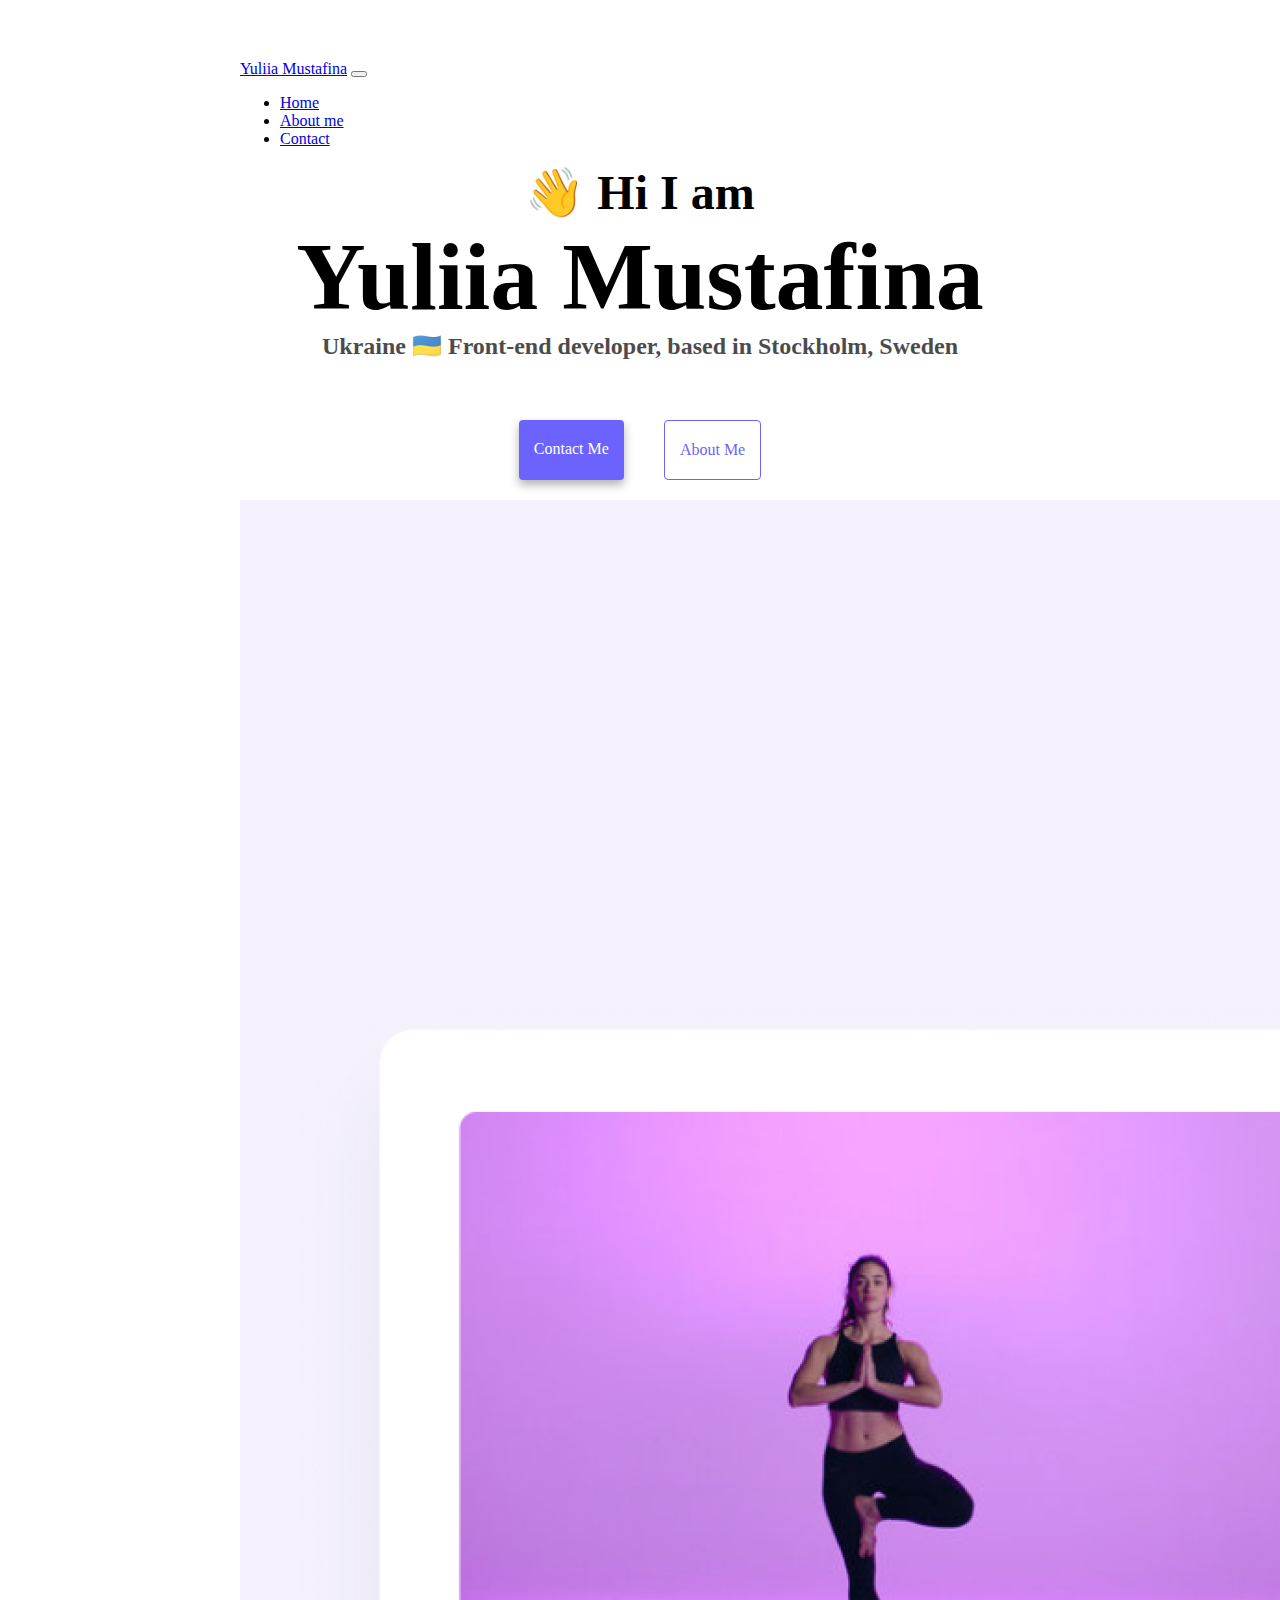
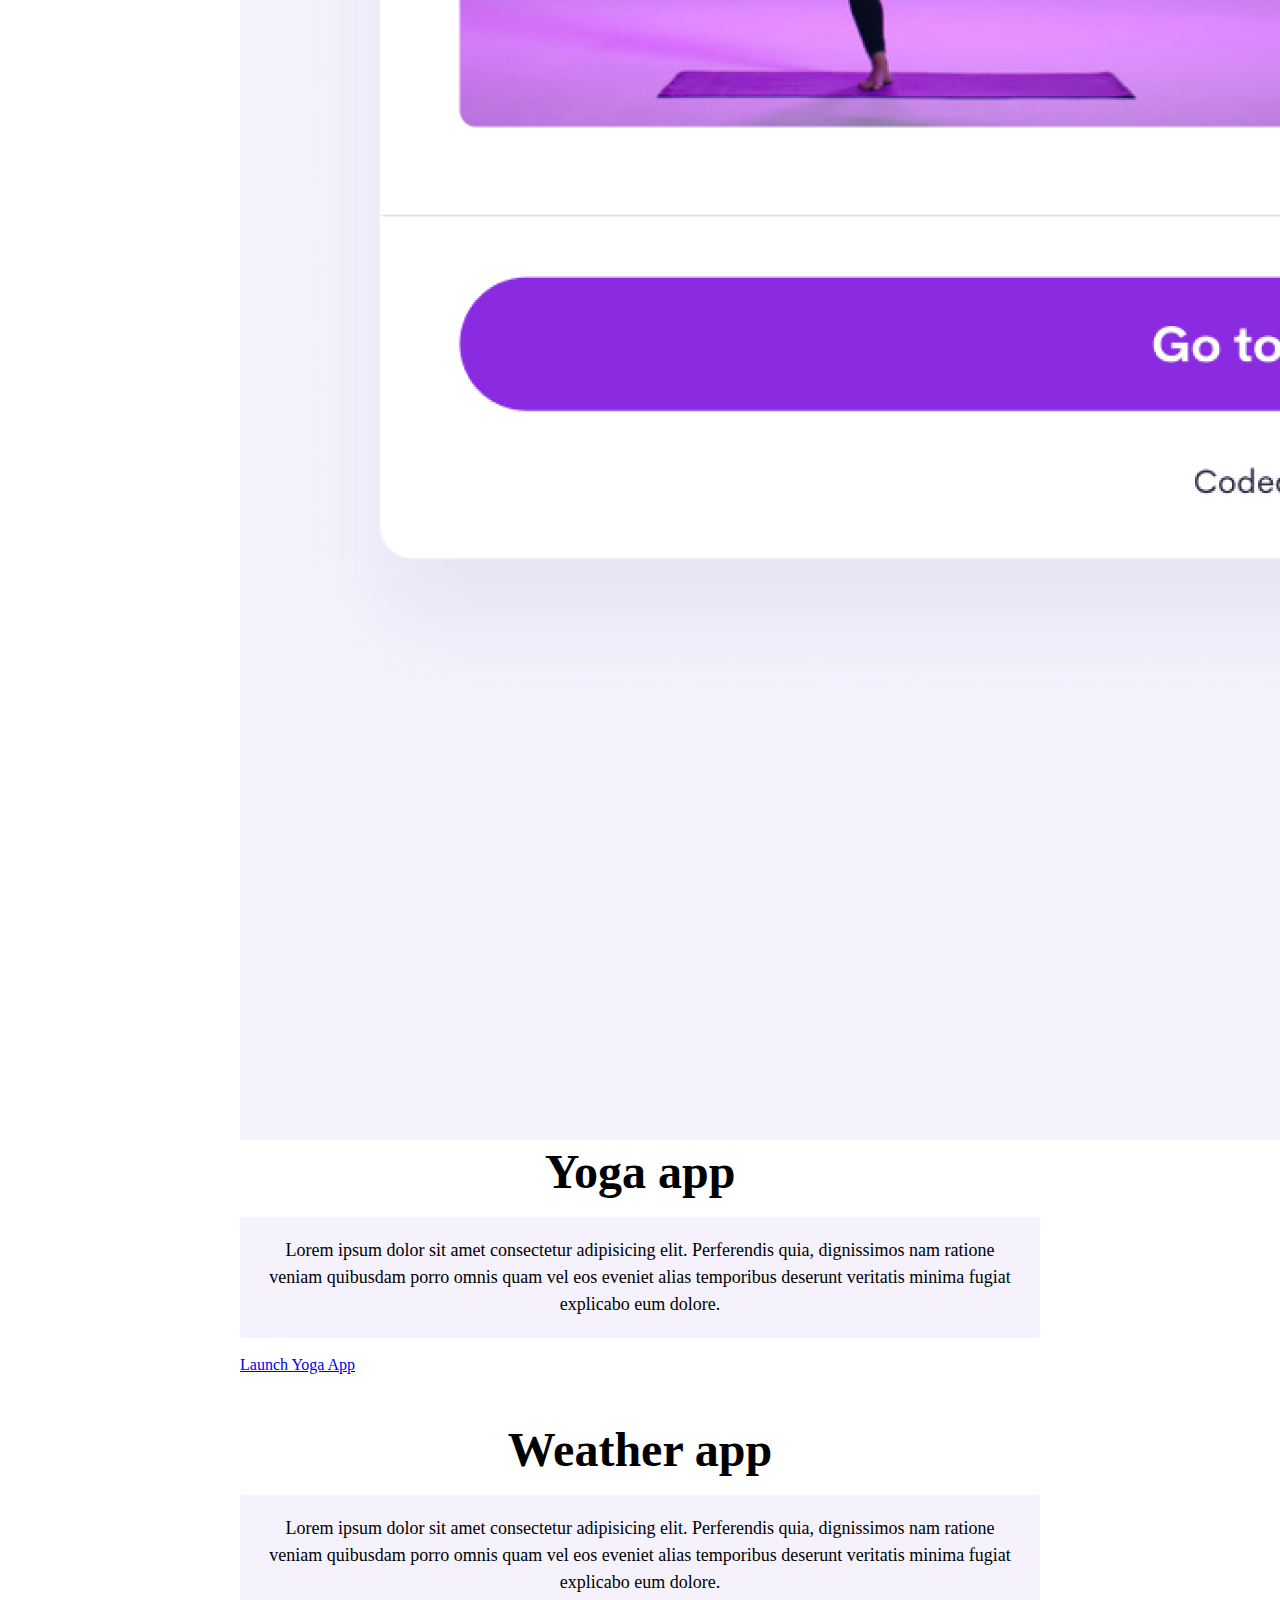
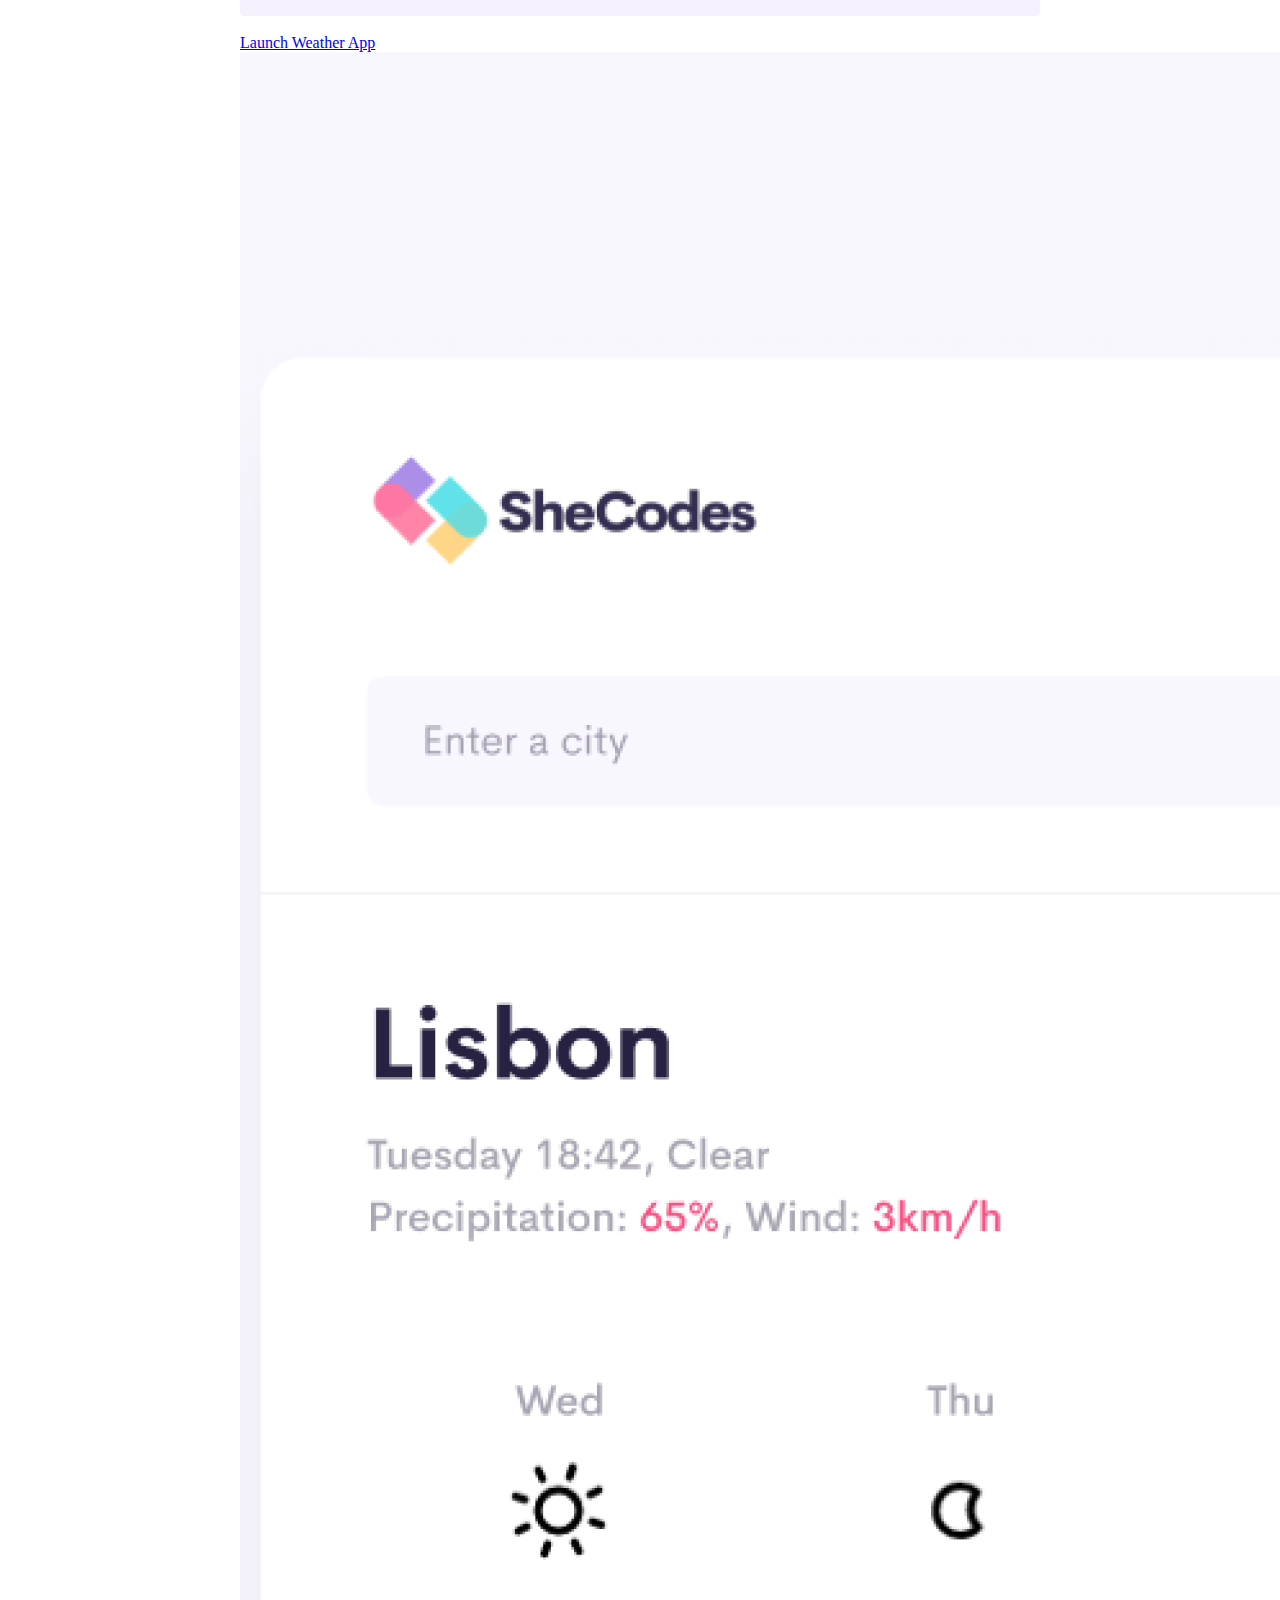
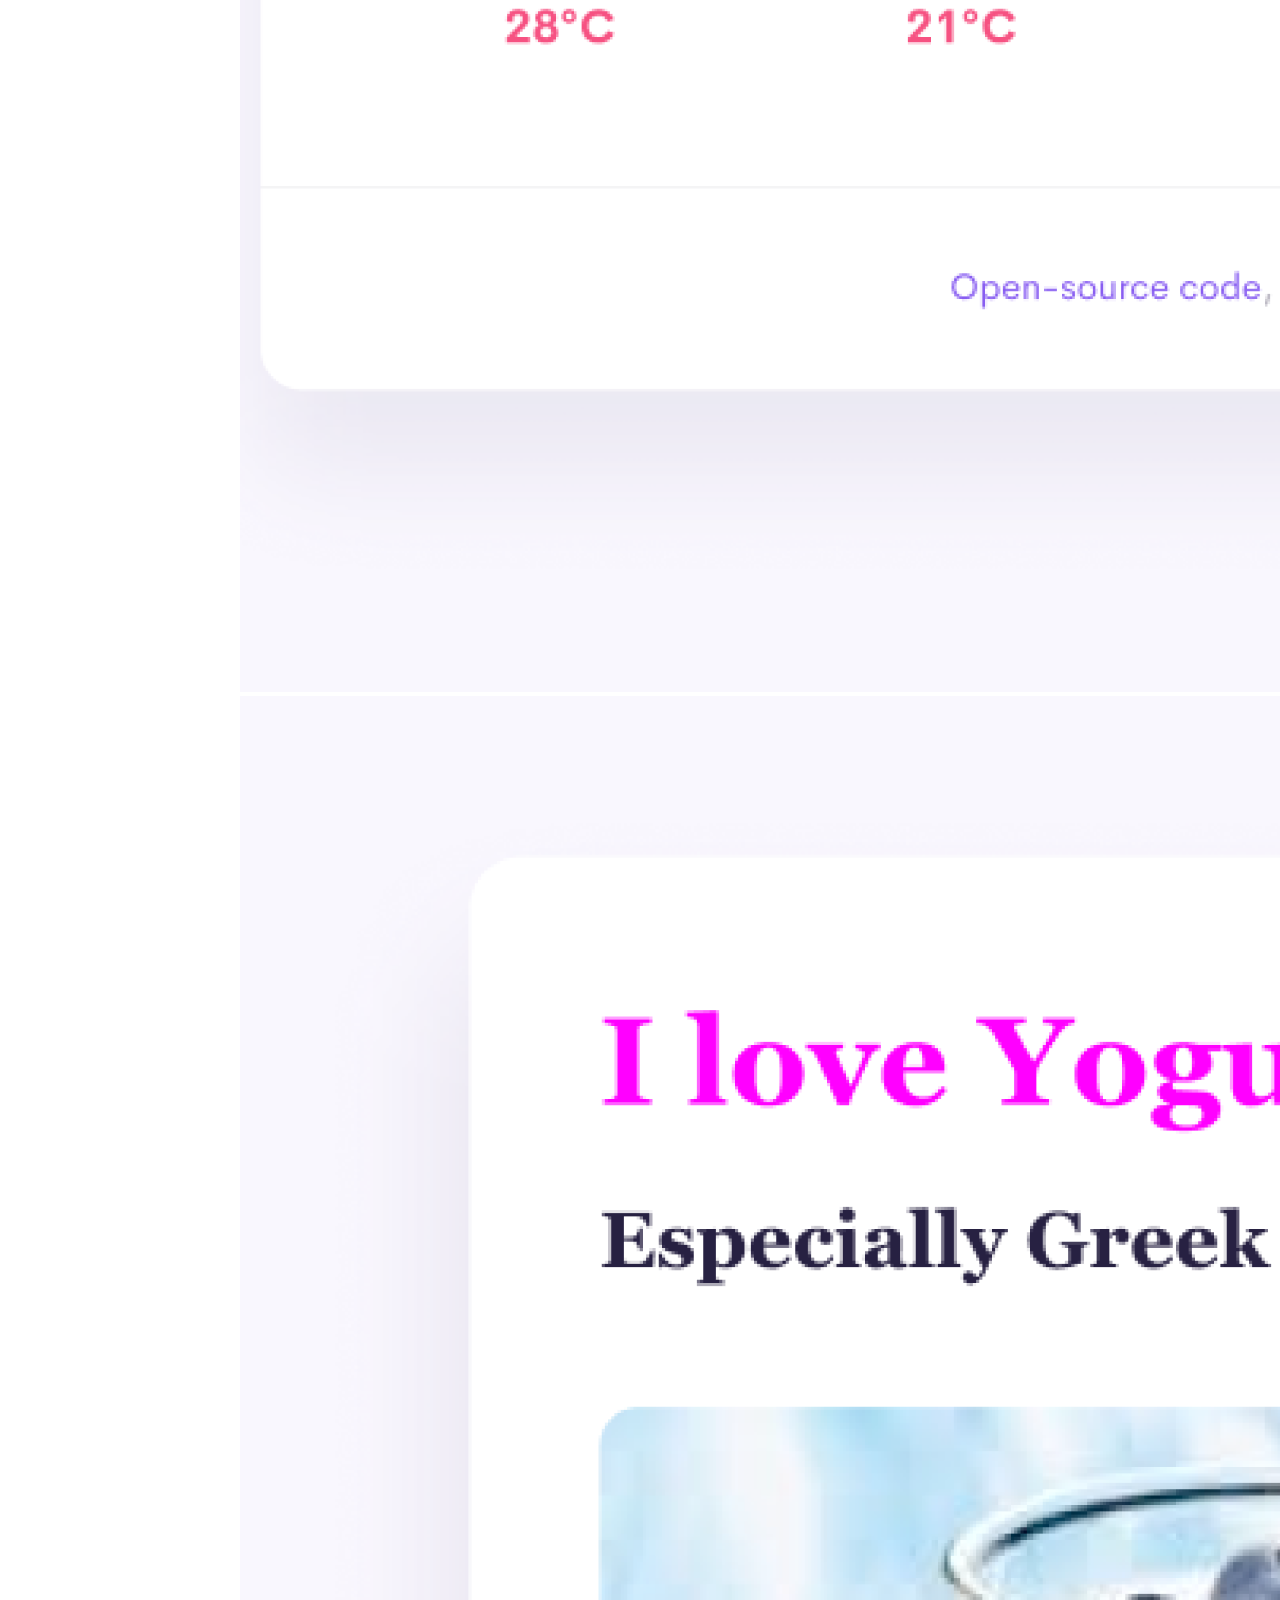
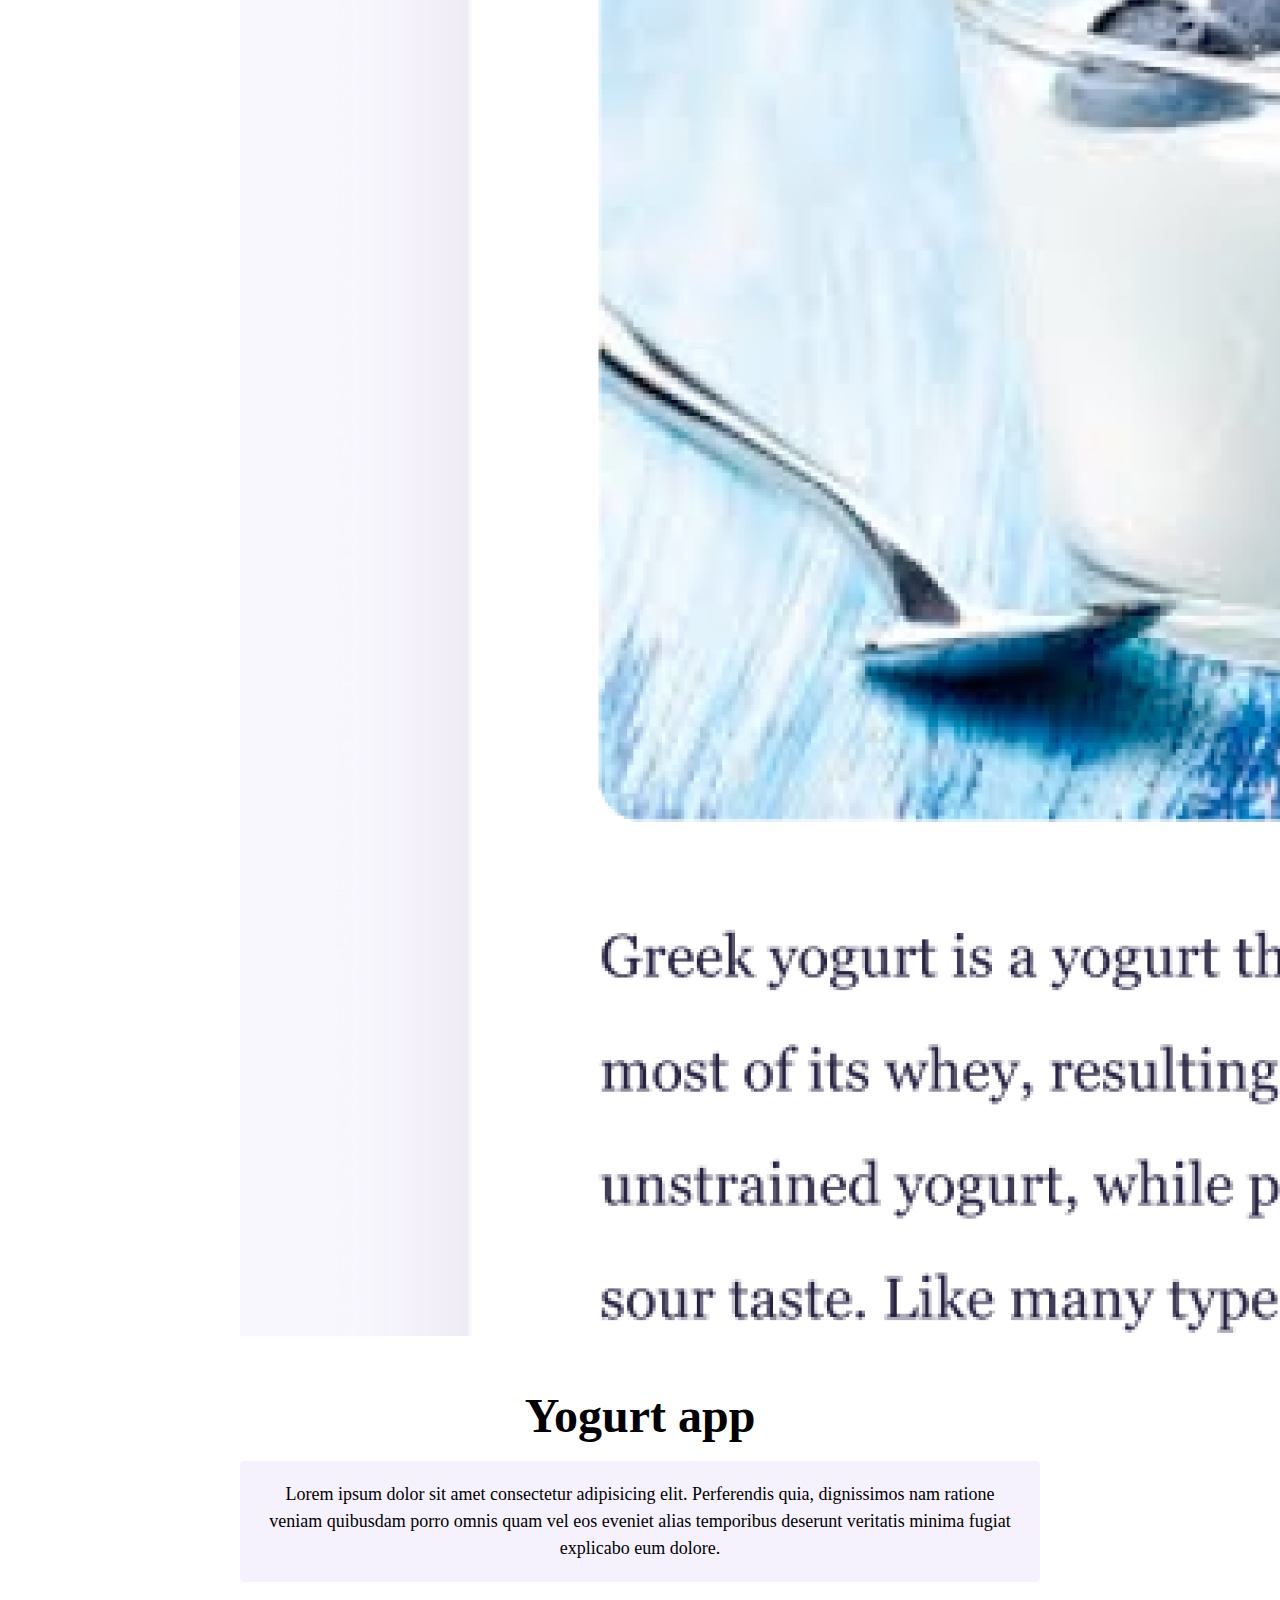
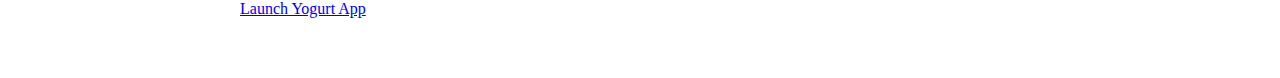
<file: index.html>
<!DOCTYPE html>
<html lang="en">
  <head>
    <meta charset="UTF-8" />
    <meta http-equiv="X-UA-Compatible" content="IE=edge" />
    <meta name="viewport" content="width=device-width, initial-scale=1.0" />
    <meta
      name="description"
      content="Here all information about my skills and projects"
    />
    <title>Yuliia Mustafina</title>
    <link
      href="https://cdn.jsdelivr.net/npm/bootstrap@5.2.2/dist/css/bootstrap.min.css"
      rel="stylesheet"
      integrity="sha384-Zenh87qX5JnK2Jl0vWa8Ck2rdkQ2Bzep5IDxbcnCeuOxjzrPF/et3URy9Bv1WTRi"
      crossorigin="anonymous"
    />
    <script
      src="https://cdn.jsdelivr.net/npm/bootstrap@5.2.2/dist/js/bootstrap.bundle.min.js"
      integrity="sha384-OERcA2EqjJCMA+/3y+gxIOqMEjwtxJY7qPCqsdltbNJuaOe923+mo//f6V8Qbsw3"
      crossorigin="anonymous"
    ></script>
    <link rel="stylesheet" href="style.css" />
  </head>
  <body>
    <nav class="navbar navbar-expand-lg bg-light fixed-top">
      <div class="container-fluid">
        <a class="navbar-brand" href="index.html" title="Yuliia Mustafina"
          >Yuliia Mustafina</a
        >
        <button
          class="navbar-toggler"
          type="button"
          data-bs-toggle="collapse"
          data-bs-target="#navbarNav"
          aria-controls="navbarNav"
          aria-expanded="false"
          aria-label="Toggle navigation"
        >
          <span class="navbar-toggler-icon"></span>
        </button>
        <div class="collapse navbar-collapse" id="navbarNav">
          <ul class="navbar-nav">
            <li class="nav-item">
              <a
                class="nav-link active"
                aria-current="page"
                href="index.html"
                title="Home"
                >Home</a
              >
            </li>
            <li class="nav-item">
              <a class="nav-link" href="about.html" title="About me"
                >About me</a
              >
            </li>
            <li class="nav-item">
              <a class="nav-link" href="about.html#contact" title="Contact"
                >Contact</a
              >
            </li>
          </ul>
        </div>
      </div>
    </nav>
    <h2>👋 Hi I am</h2>
    <h1>Yuliia Mustafina</h1>
    <h3>Ukraine 🇺🇦 Front-end developer, based in Stockholm, Sweden</h3>
    <div class="navigation-links">
      <a href="about.html#contact" class="contact-link" title="Contact me"
        >Contact me</a
      >
      <a href="about.html" class="about-link" title="About me">About me</a>
    </div>
    <div class="container">
      <div class="row">
        <div class="col-md-6 hideSmallScreen">
          <img src="images/yoga.png" alt="yoga.png" class="img-fluid rounded" />
        </div>
        <div class="col-md-6">
          <h2>Yoga app</h2>
          <p class="text-start centreText">
            Lorem ipsum dolor sit amet consectetur adipisicing elit. Perferendis
            quia, dignissimos nam ratione veniam quibusdam porro omnis quam vel
            eos eveniet alias temporibus deserunt veritatis minima fugiat
            explicabo eum dolore.
          </p>
          <div class="mt-3 centreText">
            <a href="#" class="btn btn-primary" title="Launch yoga app"
              >Launch Yoga App</a
            >
          </div>
        </div>
      </div>
      <div class="row mt-5">
        <div class="col-md-6">
          <h2>Weather app</h2>
          <p class="text-start centreText">
            Lorem ipsum dolor sit amet consectetur adipisicing elit. Perferendis
            quia, dignissimos nam ratione veniam quibusdam porro omnis quam vel
            eos eveniet alias temporibus deserunt veritatis minima fugiat
            explicabo eum dolore.
          </p>
          <div class="mt-3 centreText">
            <a href="#" class="btn btn-primary" title="Launch Weather App"
              >Launch Weather App</a
            >
          </div>
        </div>
        <div class="col-md-6 hideSmallScreen">
          <img
            src="images/weather.png"
            alt="weather.png"
            class="img-fluid rounded"
          />
        </div>
      </div>
      <div class="row">
        <div class="col-md-6 hideSmallScreen">
          <img
            src="images/yogurt.png"
            alt="yogurt.png"
            class="img-fluid rounded"
          />
        </div>
        <div class="col-md-6 mt-5">
          <h2>Yogurt app</h2>
          <p class="text-start centreText">
            Lorem ipsum dolor sit amet consectetur adipisicing elit. Perferendis
            quia, dignissimos nam ratione veniam quibusdam porro omnis quam vel
            eos eveniet alias temporibus deserunt veritatis minima fugiat
            explicabo eum dolore.
          </p>
          <div class="mt-3 centreText">
            <a href="#" class="btn btn-primary" title="Launch Yogurt App"
              >Launch Yogurt App</a
            >
          </div>
        </div>
      </div>
    </div>
  </body>
</html>
</file>
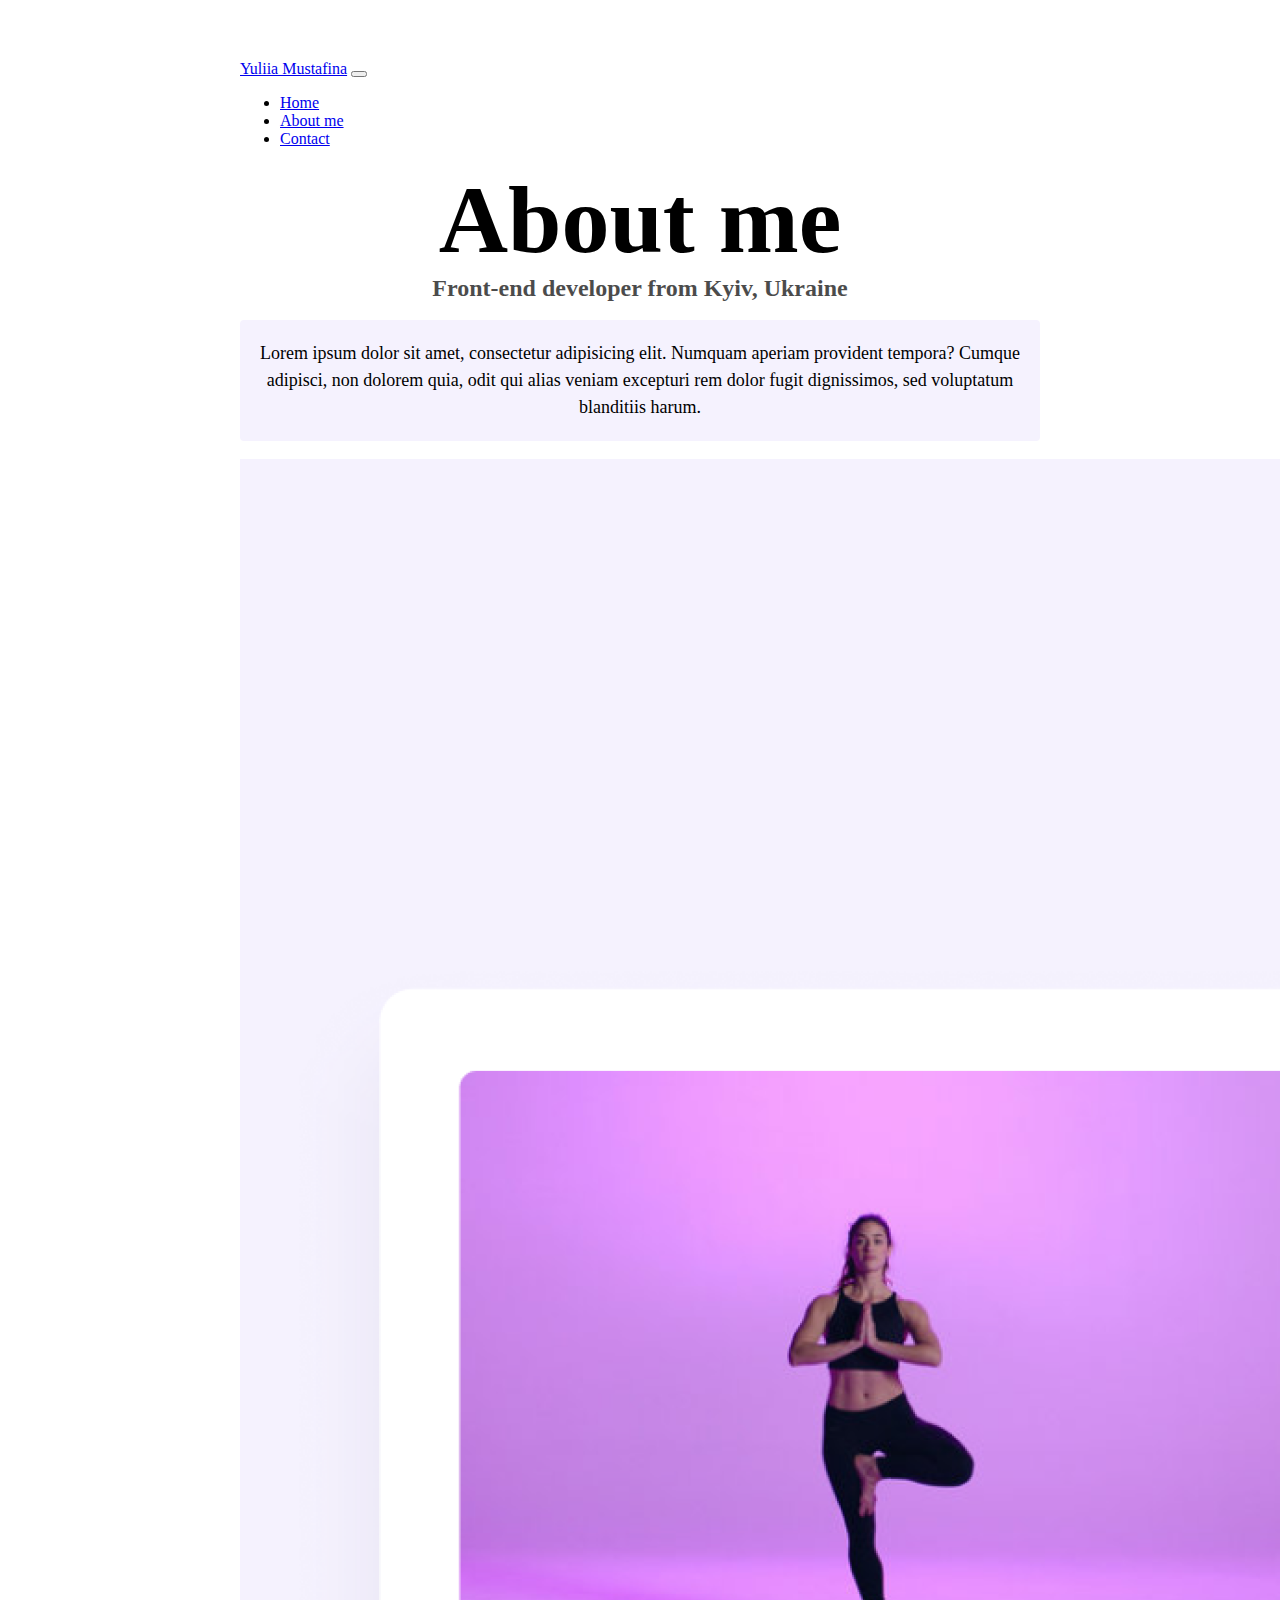
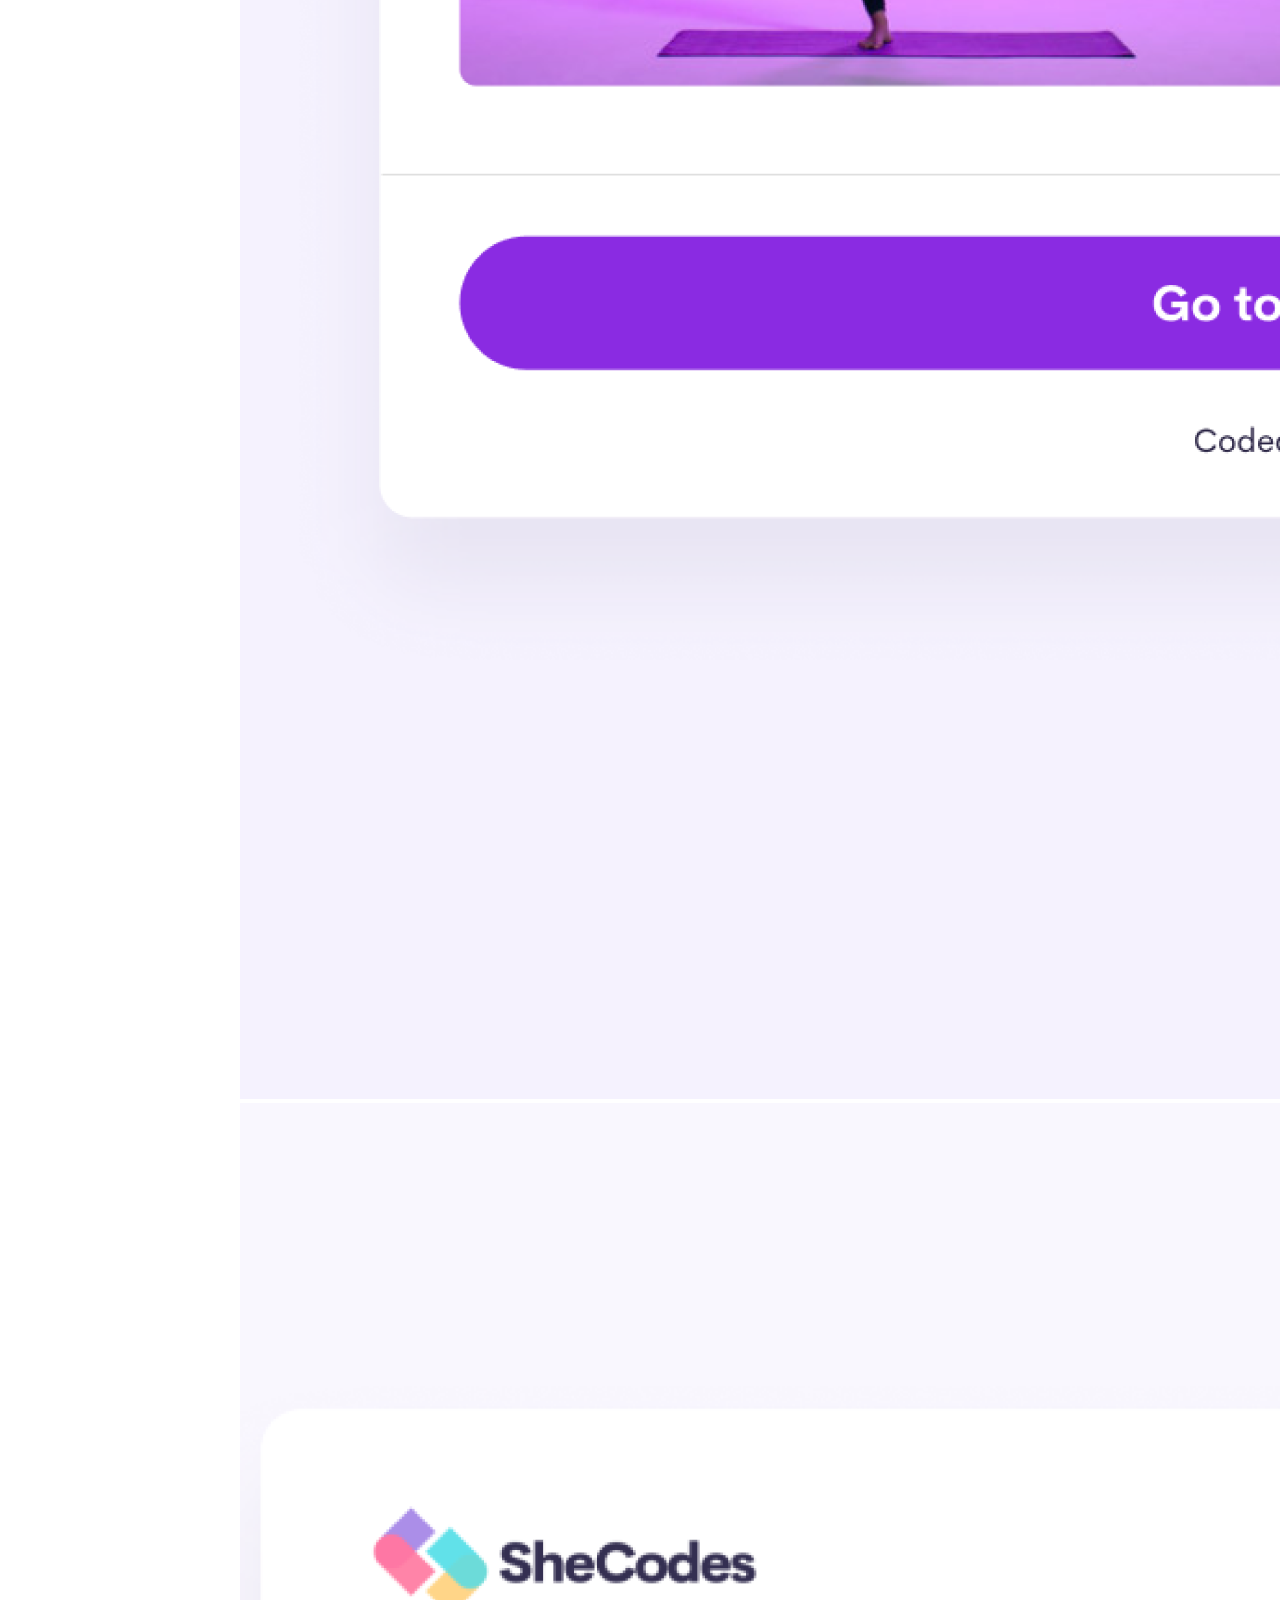
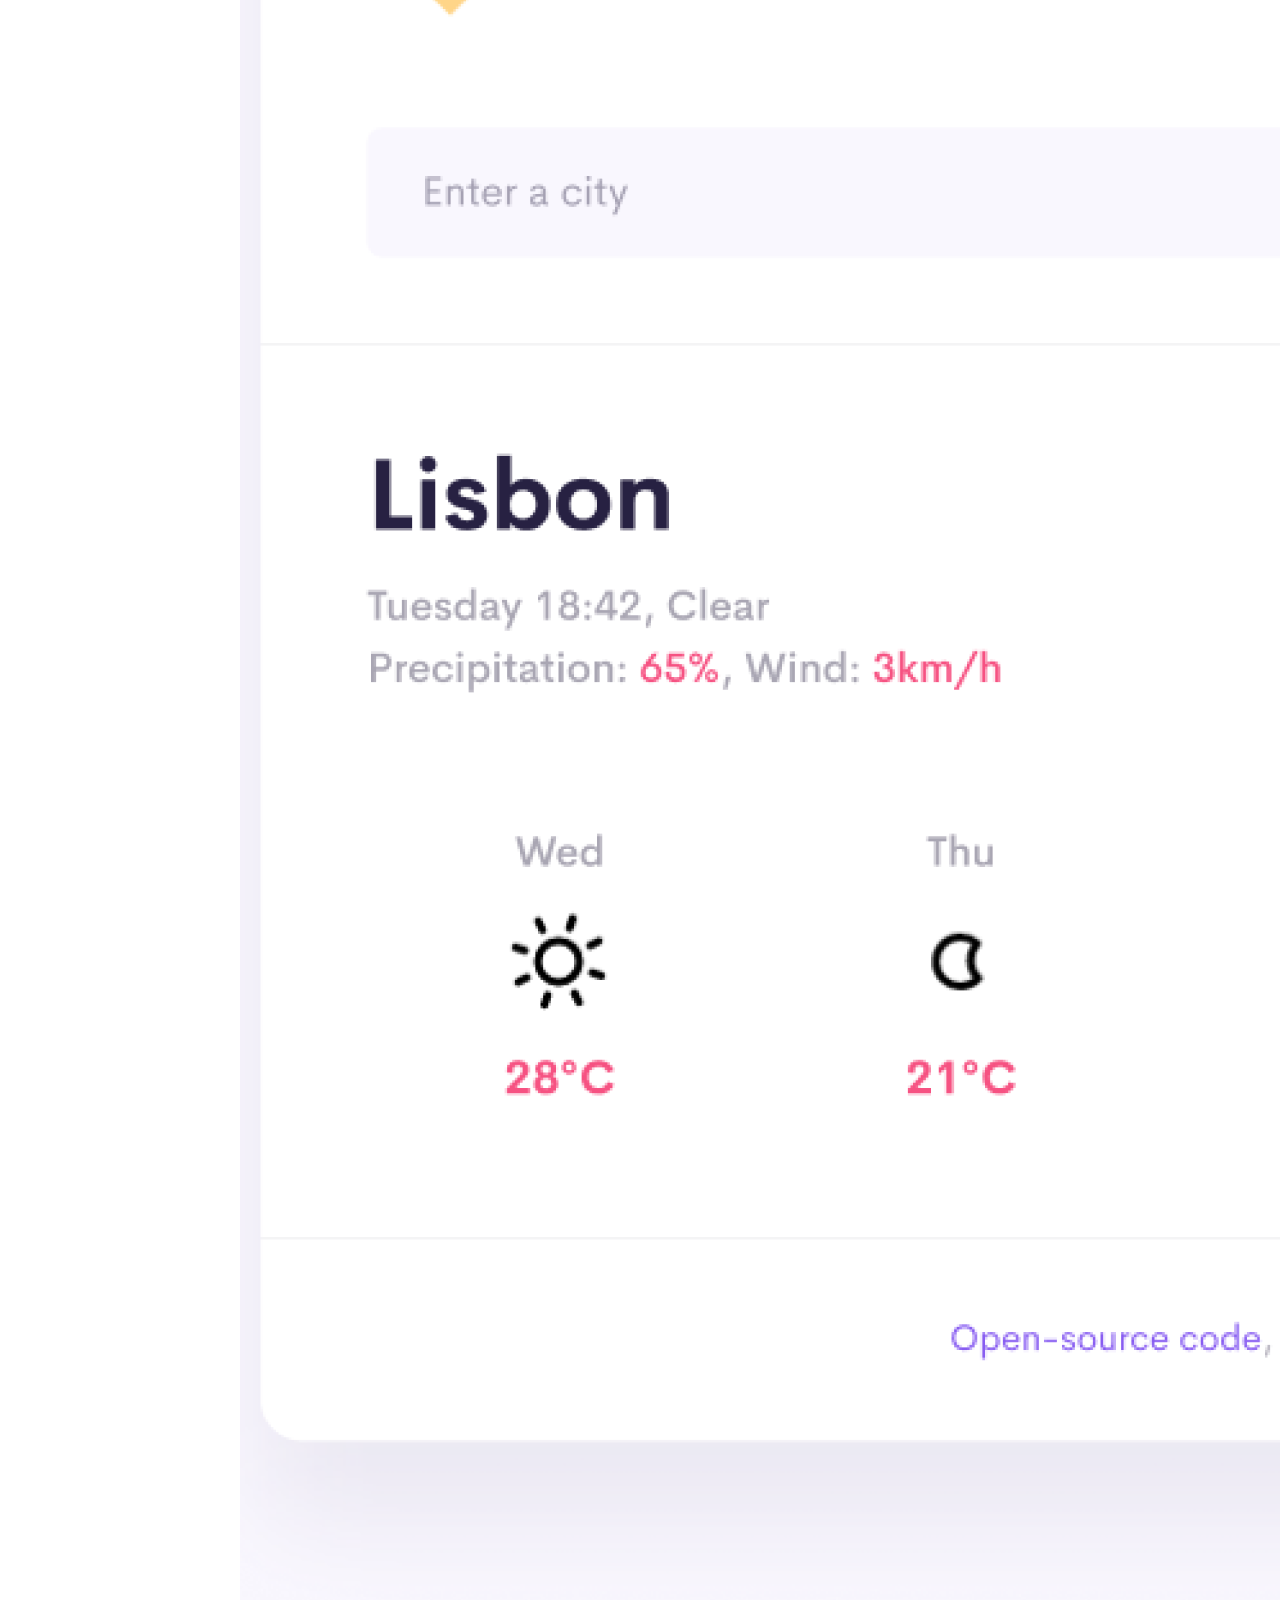
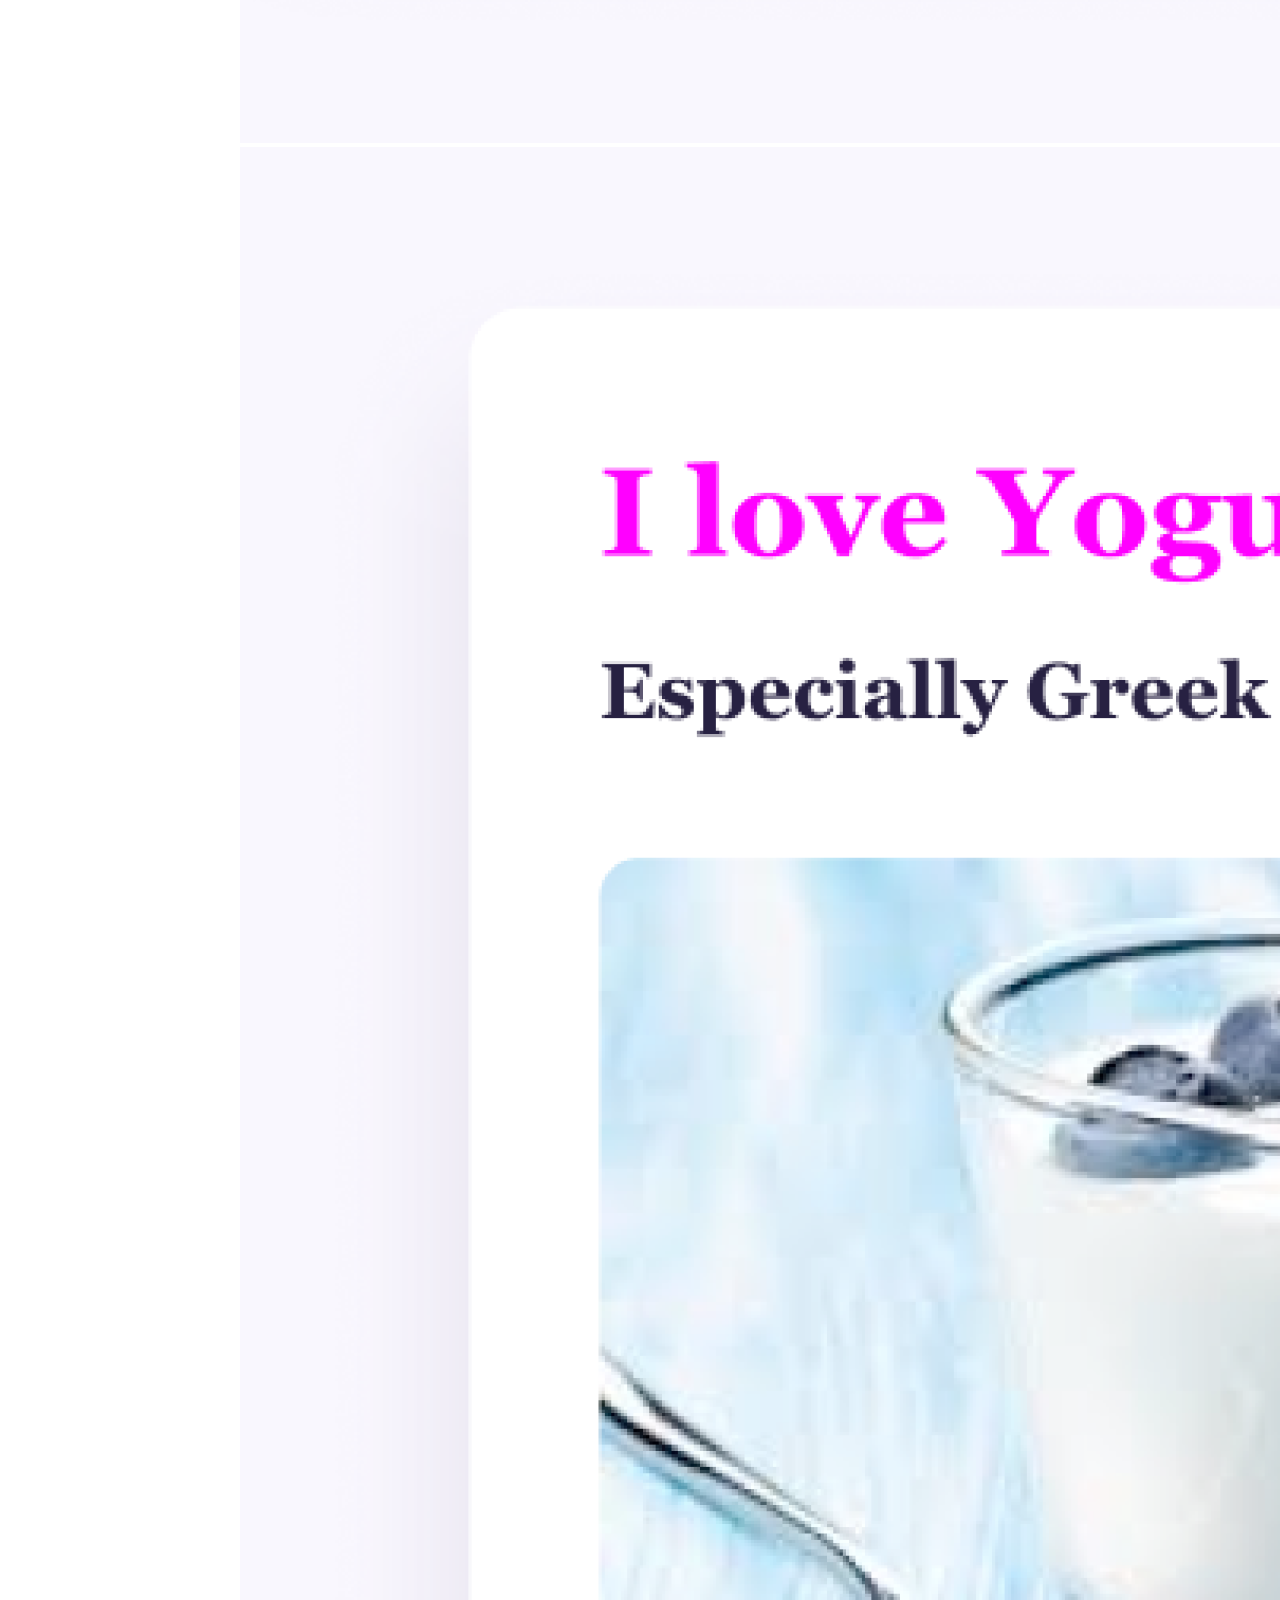
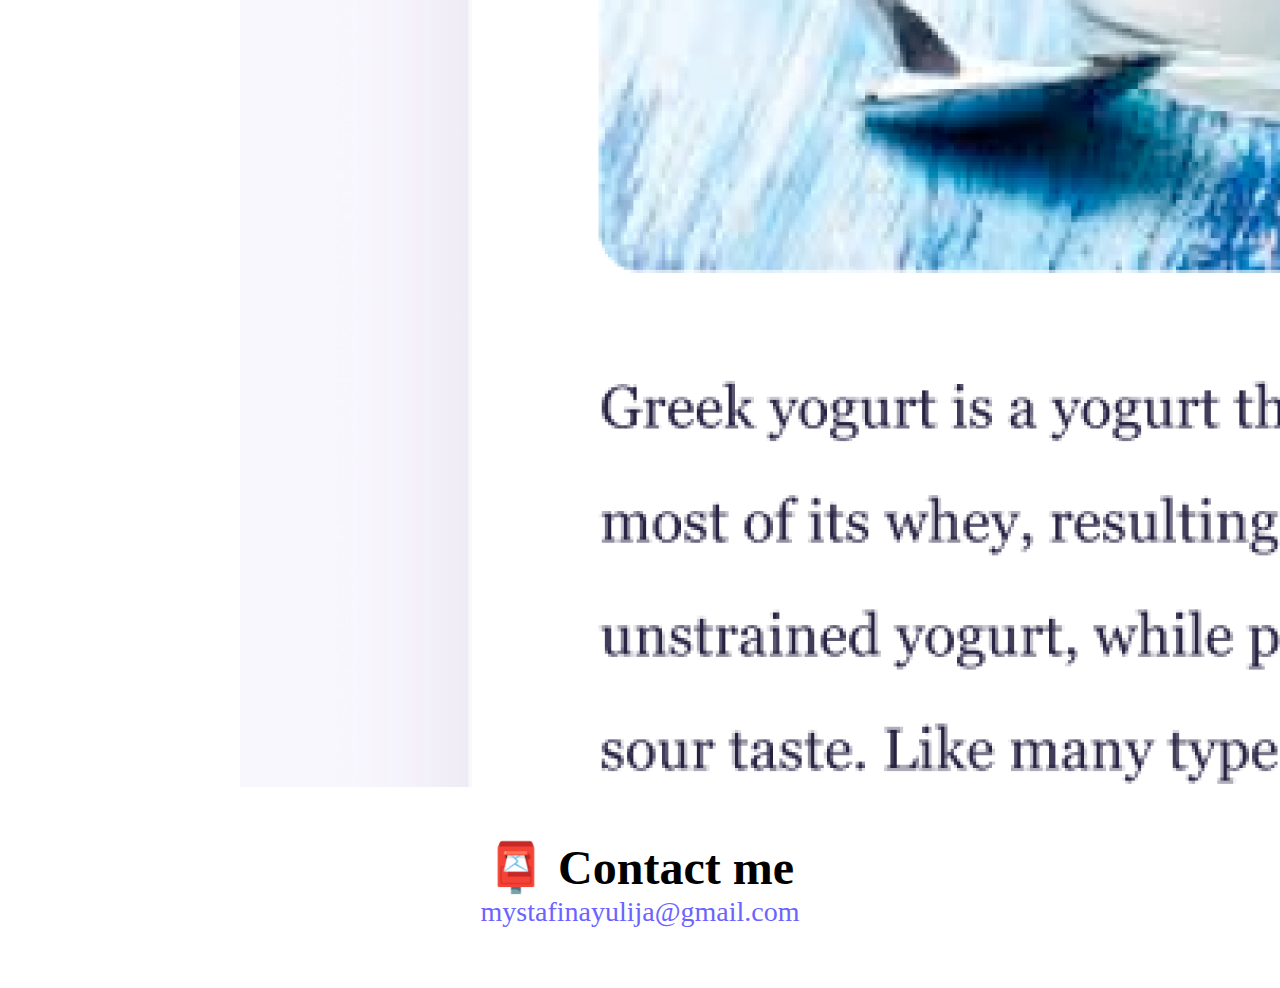
<file: about.html>
<!DOCTYPE html>
<html lang="en">
  <head>
    <meta charset="UTF-8" />
    <meta http-equiv="X-UA-Compatible" content="IE=edge" />
    <meta name="viewport" content="width=device-width, initial-scale=1.0" />
    <meta
      name="description"
      content="junior Front-end developer, open to work"
    />
    <link
      href="https://cdn.jsdelivr.net/npm/bootstrap@5.2.2/dist/css/bootstrap.min.css"
      rel="stylesheet"
      integrity="sha384-Zenh87qX5JnK2Jl0vWa8Ck2rdkQ2Bzep5IDxbcnCeuOxjzrPF/et3URy9Bv1WTRi"
      crossorigin="anonymous"
    />
    <script
      src="https://cdn.jsdelivr.net/npm/bootstrap@5.2.2/dist/js/bootstrap.bundle.min.js"
      integrity="sha384-OERcA2EqjJCMA+/3y+gxIOqMEjwtxJY7qPCqsdltbNJuaOe923+mo//f6V8Qbsw3"
      crossorigin="anonymous"
    ></script>
    <link rel="stylesheet" href="style.css" />
    <title>About Yuliia Mustafina</title>
  </head>
  <body>
    <nav class="navbar navbar-expand-lg bg-light fixed-top">
      <div class="container-fluid">
        <a class="navbar-brand" href="index.html" title="Yuliia Mustafina"
          >Yuliia Mustafina</a
        >
        <button
          class="navbar-toggler"
          type="button"
          data-bs-toggle="collapse"
          data-bs-target="#navbarNav"
          aria-controls="navbarNav"
          aria-expanded="false"
          aria-label="Toggle navigation"
        >
          <span class="navbar-toggler-icon"></span>
        </button>
        <div class="collapse navbar-collapse" id="navbarNav">
          <ul class="navbar-nav">
            <li class="nav-item">
              <a
                class="nav-link"
                aria-current="page"
                href="index.html"
                title="Home"
                >Home</a
              >
            </li>
            <li class="nav-item">
              <a class="nav-link active" href="about.html" title="About me"
                >About me</a
              >
            </li>
            <li class="nav-item">
              <a class="nav-link" href="about.html#contact" title="Contact"
                >Contact</a
              >
            </li>
          </ul>
        </div>
      </div>
    </nav>
    <h1>About me</h1>
    <h3>Front-end developer from Kyiv, Ukraine</h3>
    <p>
      Lorem ipsum dolor sit amet, consectetur adipisicing elit. Numquam aperiam
      provident tempora? Cumque adipisci, non dolorem quia, odit qui alias
      veniam excepturi rem dolor fugit dignissimos, sed voluptatum blanditiis
      harum.
    </p>
    <div class="container">
      <div class="row">
        <div class="col-sm-4">
          <img src="images/yoga.png" alt="yoga.png" class="img-fluid rounded" />
        </div>
        <div class="col-sm-4">
          <img
            src="images/weather.png"
            alt="weather.png"
            class="img-fluid rounded"
          />
        </div>
        <div class="col-sm-4">
          <img
            src="images/yogurt.png"
            alt="yogurt.png"
            class="img-fluid p-2 shadow rounded"
          />
        </div>
      </div>
    </div>
    <div id="contact" class="mt-5">
      <h2>📮 Contact me</h2>
      <a
        href="mailto:mystafinayulija@gmail.com"
        class="email-link"
        title="mystafinayulija@gmail.com"
      >
        mystafinayulija@gmail.com
      </a>
    </div>
  </body>
</html>
</file>
<file: style.css>
:root {
  --primary-color: #6c63ff;
  --secondary-color: #f5f2fe;
  --box-shadow: 0 5px 10px rgba(0, 0, 0, 0.3);
}

body {
  margin: 60px auto;
  max-width: 800px;
}

h1,
h2,
h3 {
  text-align: center;
  margin: 0;
}

h1 {
  font-size: 96px;
}

h2 {
  font-size: 48px;
}

h3 {
  font-size: 24px;
  opacity: 0.7;
}

p {
  background: var(--secondary-color);
  padding: 20px;
  border-radius: 4px;
  font-size: 18px;
  line-height: 1.5;
  text-align: center;
}

.navigation-links {
  display: flex;
  margin-top: 40px;
  justify-content: center;
}

.navigation-links a {
  margin: 20px;
  border-radius: 4px;
  padding: 20px 15px;
  text-decoration: none;
  text-transform: capitalize;
}

.contact-link {
  background: var(--primary-color);
  box-shadow: var(--box-shadow);
  color: white;
}

.about-link {
  color: var(--primary-color);
  border: 1px solid var(--primary-color);
}

.homepage-link {
  color: var(--primary-color);
  text-align: center;
  display: block;
}

.about-paragraphs {
  display: flex;
  margin: 30px 0;
}

.about-paragraphs p {
  margin: 10px;
}

.email-link {
  display: flex;
  justify-content: center;
  color: var(--primary-color);
  font-size: 28px;
  text-decoration: none;
}

.email-link:hover {
  text-decoration: underline;
}

.mt-5 {
  margin-top: 3rem !important;
}

@media (max-width: 500px) {
  h1,
  h2 {
    font-size: 36px;
  }

  .col-sm-4 {
    flex: 0 0 auto;
    width: 33.3;
  }

  .hideSmallScreen {
    display: none;
  }

  .navigation-links {
    margin-bottom: 40px;
  }

  .centreText {
    text-align: center !important;
  }
}
</file>
